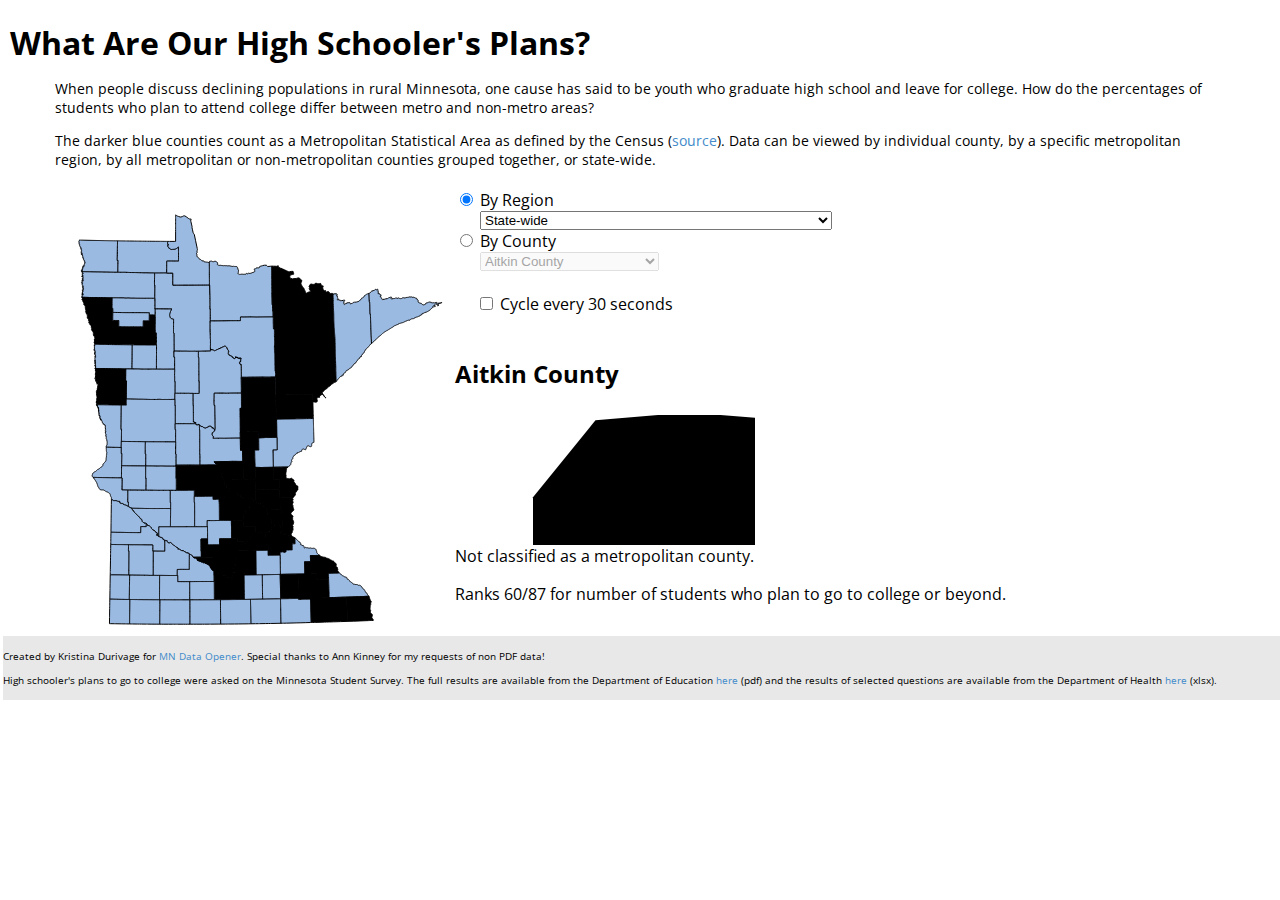
<file: index.html>
<!DOCTYPE html PUBLIC "-//W3C//DTD XHTML 1.0 Transitional//EN"
        "http://www.w3.org/TR/2000/REC-xhtml1-20000126/DTD/xhtml1-transitional.dtd">
<html xmlns="http://www.w3.org/1999/xhtml">
  <head>
    <meta http-equiv="content-type" content="text/html; charset=utf-8" />   
    <title>MN Data Opener</title> 

  <!-- 
  CSS and HTML Template by miss monorom http://www.intensivstation.ch
  This work is licensed under a Creative Commons License http://creativecommons.org/licenses/by/1.0/
  -->
    <link href='http://fonts.googleapis.com/css?family=Open+Sans:400,600' rel='stylesheet' type='text/css'>
    <link rel="stylesheet" type="text/css" href="css/main.css">
    <script src="js/lib/d3.v3.min.js"></script>
    <script src="js/lib/topojson.v1.min.js"></script>
    <script type = "text/javascript" src="js/main.js"></script>
  </head> 

  <body onload="loadData();">
   <h1>What Are Our High Schooler's Plans?</h1>
    <div id="left"></div>
    <div id="content">
      <div id="intro">
        <p>When people discuss declining populations in rural Minnesota, one cause has said to be youth who graduate high school and leave for college. How do the percentages of students who plan to attend college differ between metro and non-metro areas?</p>
        <p>The darker blue counties count as a Metropolitan Statistical Area as defined by the Census (<a href="http://www.census.gov/population/metro/data/def.html">source</a>). Data can be viewed by individual county, by a specific metropolitan region, by all metropolitan or non-metropolitan counties grouped together, or state-wide.</p>
      </div>
      <div id="mapDiv">
        <svg id="mapMain"></svg>
      </div>
      <div id="countyInfo">
        <div id="dataToggle">
          <input type="radio" name="displayOptions" value="state" onclick="toggleDisplay('state');" checked> By Region<br/>
            <select id="statewideOptions" onchange="getSelectToggleRegion();">
            </select> <br/>
          <input type="radio" name="displayOptions" value="county" onclick="toggleDisplay('county');"> By County <br/>
            <select id="countyOptions" onchange="getSelectToggleCounty();" disabled>
            </select> <br/><br/>
          <input type="checkbox" name="cycle" value="cycle" id="cycleToggle"> Cycle every 30 seconds <br/> <br/>
        </div>
        <div id="selectedData">
          <div id="selectedTitle"></div>
          <svg id="selectedChart"></svg>
          <div id="selectedContent"></div>
        </div>
      </div>
    </div>
    <div class="footer">
      <p>Created by Kristina Durivage for <a href="http://mndataopener.com/">MN Data Opener</a>. Special thanks to Ann Kinney for my requests of non PDF data!</p>
      <p>High schooler's plans to go to college were asked on the Minnesota Student Survey. The full results are available from the Department of Education <a href="http://w20.education.state.mn.us/MDEAnalytics/DataTopic.jsp?TOPICID=11">here</a> (pdf) and the results of selected questions are available from the Department of Health <a href="http://www.health.state.mn.us/divs/chs/mss/singleyr/index.html">here</a> (xlsx).</p>
    </div>
  </body>
</html>
</file>
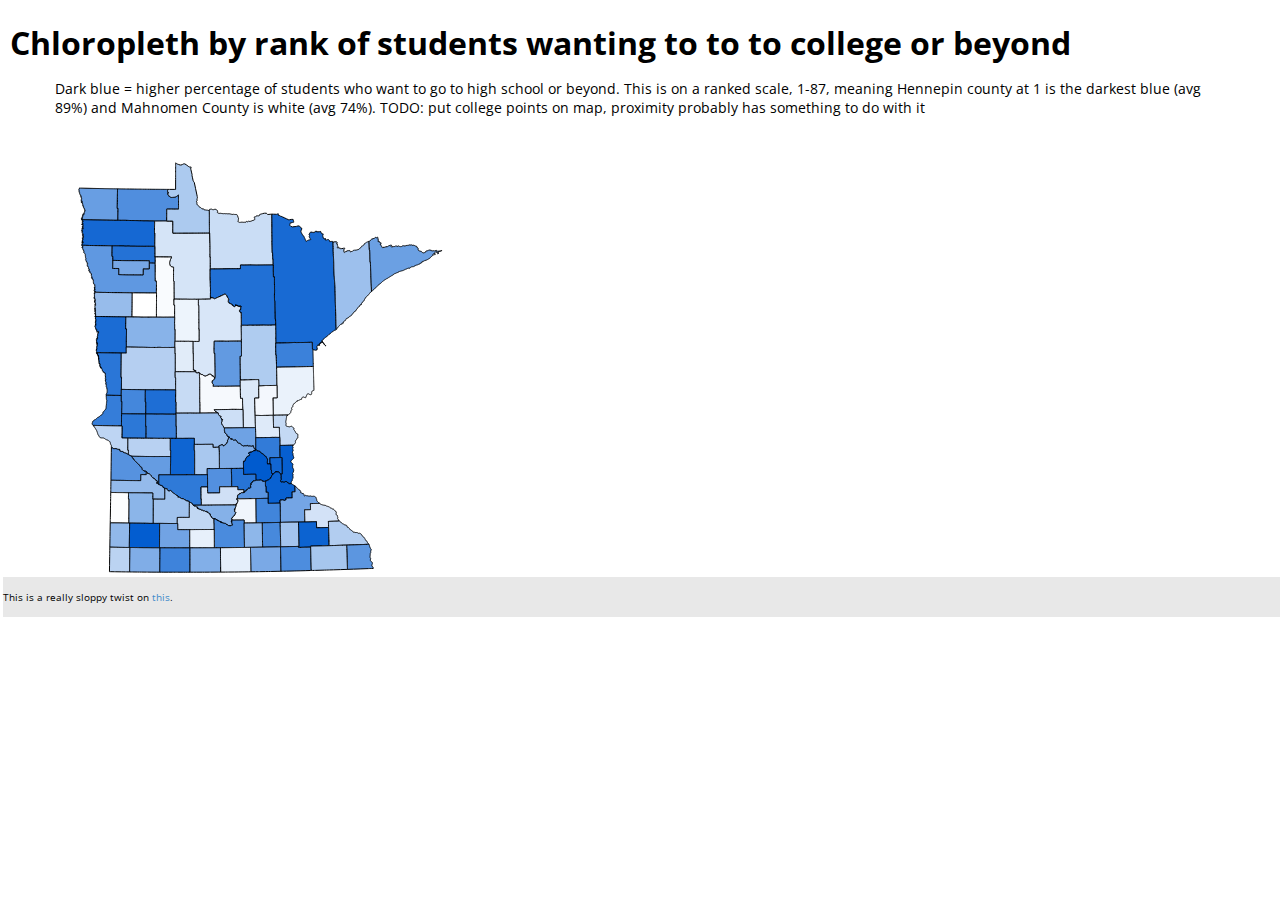
<file: chloropleth.html>
<!DOCTYPE html PUBLIC "-//W3C//DTD XHTML 1.0 Transitional//EN"
        "http://www.w3.org/TR/2000/REC-xhtml1-20000126/DTD/xhtml1-transitional.dtd">
<html xmlns="http://www.w3.org/1999/xhtml">
  <head>
    <meta http-equiv="content-type" content="text/html; charset=utf-8" />   
    <title>MN Data Opener</title> 

  <!-- 
  CSS and HTML Template by miss monorom http://www.intensivstation.ch
  This work is licensed under a Creative Commons License http://creativecommons.org/licenses/by/1.0/
  -->
    <link href='http://fonts.googleapis.com/css?family=Open+Sans:400,600' rel='stylesheet' type='text/css'>
    <link rel="stylesheet" type="text/css" href="css/main.css">
    <script src="js/lib/d3.v3.min.js"></script>
    <script src="js/lib/topojson.v1.min.js"></script>
    <script src="js/lib/underscore-min.js"></script>
    <script type = "text/javascript" src="js/main2.js"></script>
  </head> 

  <body onload="loadData();">
   <h1>Chloropleth by rank of students wanting to to to college or beyond</h1>
    <div id="left"></div>
    <div id="content">
      <div id="intro">
        <p>Dark blue = higher percentage of students who want to go to high school or beyond. This is on a ranked scale, 1-87, meaning Hennepin county at 1 is the darkest blue (avg 89%) and Mahnomen County is white (avg 74%). TODO: put college points on map, proximity probably has something to do with it</p> 
      </div>
      <div id="mapDiv">
        <svg id="mapMain"></svg>
      </div>
    </div>
    <div class="footer"> <p>This is a really sloppy twist on <a href="index.html">this</a>.
    </div>
  </body>
</html>
</file>
<file: css/main.css>
body {
  margin: 0;
  font-family: 'Open Sans', Helvetica, Arial, sans-serif;
  background-color: #FFFFFF;
}

h1 {
	margin-left: 10px;
	margin-bottom: 10px;
}

h2 {
	margin-bottom: 5px;
}

p {
	margin-top: 0px;
}

a {
  color: #428BCA;
  text-decoration: none;
}

#left {
position: absolute;
left: 0;
width: 100px;
}

#content {
margin: 0 50px;
border-top: none;
background-color: #ffffff;   
padding: 5px;
}

#right {
position: absolute;
right: 0;        
width: 100px;
background-color: #f9c;
}

div#intro {
	font-size: 14px;
	margin-bottom: 20px;
}

p.chartNav {
	margin: 3px;
	font-weight: bold;
}

select.drgSelect {
	width: 500px;
}

.barLabel, .barValueLabel {
	pointer-events : none;
}

.footer {
	background-color: #E8E8E8;
	margin-left: 3px;
	margin-top: 10px;
	padding-top: 3px;
	padding-bottom: 3px;
	font-size: 10px;
	clear: both;
}

.footer p {
	margin-top: 10px;	
}

.strong{
	font-weight: bold;
	font-size: 14px;
}

.d3-tip {
    font-size: 12px;
    padding: 9px;
    background: rgba(0, 0, 0, 0.8);
    color: #fff;
    border-radius: 2px;
    text-align: center;
  }

#mapDiv {
	float: left;
	margin-top: 10px;
	display: inline-block;
}

#countyInfo {
	margin-left: 400px;
}

select {
	margin-left: 25px;
}

#cycleToggle {
	margin-left: 25px;
}

.metro {
	fill: #5E98E2;
}

.nonMetro {
	fill: #9BBAE2;
}
</file>
